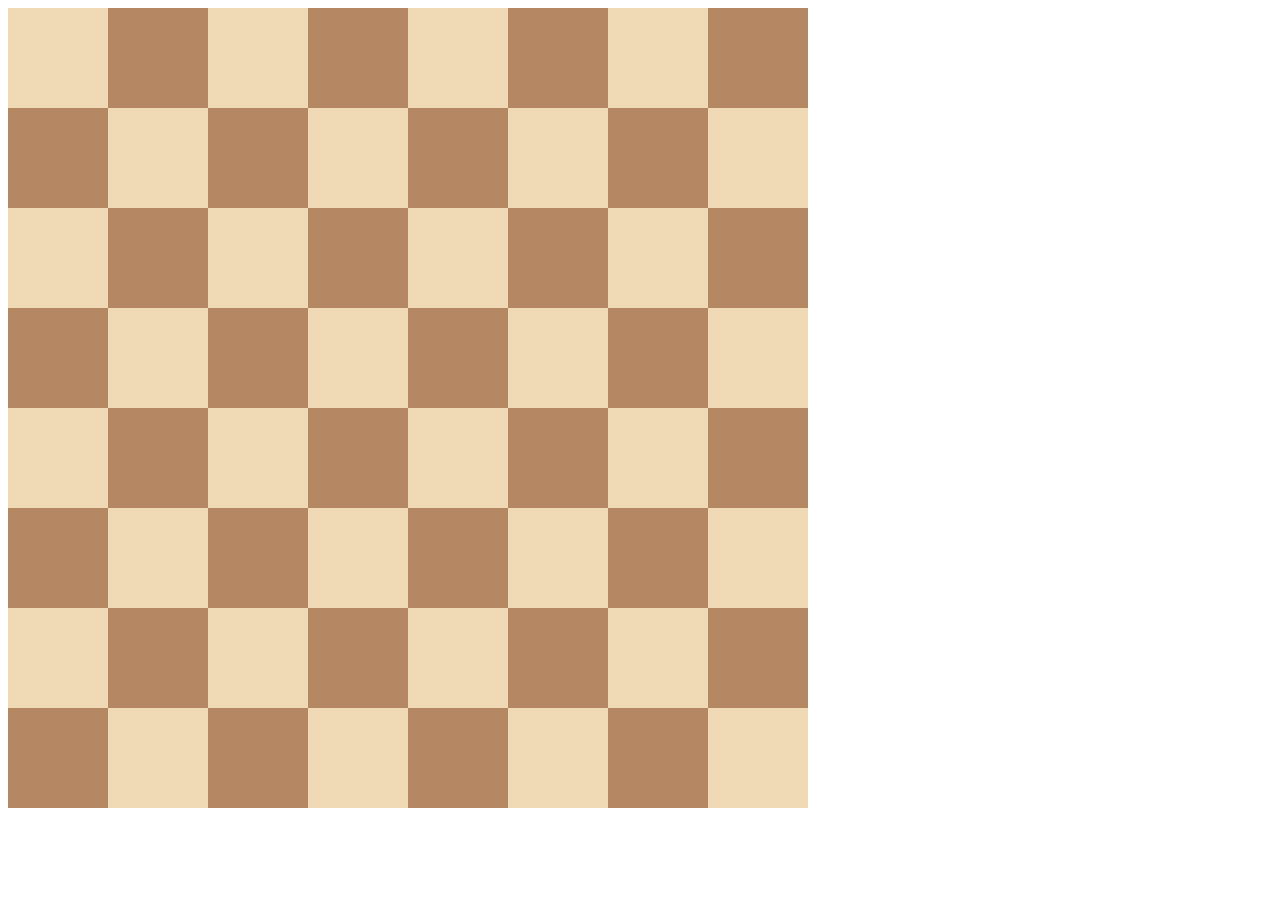
<file: 10.0+Display+Grid/10.0 Display Grid/index.html>
<!DOCTYPE html>
<html>

<head>
  <title>Chessboard</title>
  <style>
    /* Write your code here */
    /* Each square should be 100px by 100px */
    /* My colours for white: #f0d9b5, black: #b58863 */

    .container{
      width: 800px;
      display: grid;
      grid-template-columns: 1fr 1fr 1fr 1fr 1fr 1fr 1fr 1fr;
      grid-template-rows: 1fr 1fr 1fr 1fr 1fr 1fr 1fr 1fr;
    }

    .white{
      height: 100px;
      width: 100px;
      background-color: #f0d9b5;
    }

    .black{
      height: 100px;
      width: 100px;
      background-color:#b58863;
    }
  </style>
</head>

<body>
  <div class="container">
    <div class="white"></div>
    <div class="black"></div>
    <div class="white"></div>
    <div class="black"></div>
    <div class="white"></div>
    <div class="black"></div>
    <div class="white"></div>
    <div class="black"></div>
    <div class="black"></div>
    <div class="white"></div>
    <div class="black"></div>
    <div class="white"></div>
    <div class="black"></div>
    <div class="white"></div>
    <div class="black"></div>
    <div class="white"></div>
    <div class="white"></div>
    <div class="black"></div>
    <div class="white"></div>
    <div class="black"></div>
    <div class="white"></div>
    <div class="black"></div>
    <div class="white"></div>
    <div class="black"></div>
    <div class="black"></div>
    <div class="white"></div>
    <div class="black"></div>
    <div class="white"></div>
    <div class="black"></div>
    <div class="white"></div>
    <div class="black"></div>
    <div class="white"></div>
    <div class="white"></div>
    <div class="black"></div>
    <div class="white"></div>
    <div class="black"></div>
    <div class="white"></div>
    <div class="black"></div>
    <div class="white"></div>
    <div class="black"></div>
    <div class="black"></div>
    <div class="white"></div>
    <div class="black"></div>
    <div class="white"></div>
    <div class="black"></div>
    <div class="white"></div>
    <div class="black"></div>
    <div class="white"></div>
    <div class="white"></div>
    <div class="black"></div>
    <div class="white"></div>
    <div class="black"></div>
    <div class="white"></div>
    <div class="black"></div>
    <div class="white"></div>
    <div class="black"></div>
    <div class="black"></div>
    <div class="white"></div>
    <div class="black"></div>
    <div class="white"></div>
    <div class="black"></div>
    <div class="white"></div>
    <div class="black"></div>
    <div class="white"></div>
  </div>
</body>

</html>
</file>
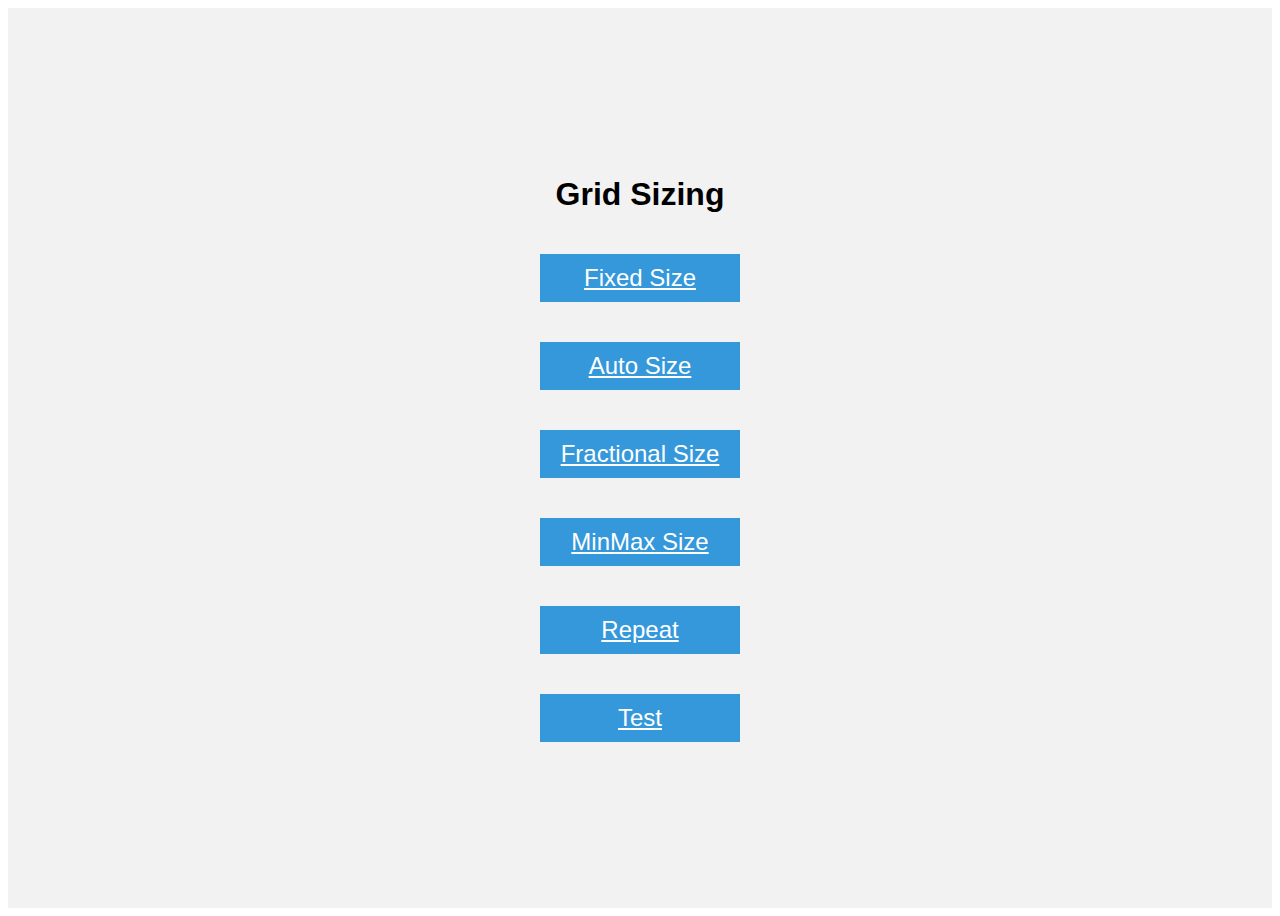
<file: 10.1+Grid+Sizing/10.1 Grid Sizing/index.html>
<!DOCTYPE html>
<html lang="en">

<head>
  <meta charset="UTF-8">
  <meta name="google" content="notranslate">
  <meta name="viewport" content="width=device-width, initial-scale=1.0">
  <title>Grid Fundamentals</title>
  <style>
    body {
      font-family: sans-serif;
    }

    .container {
      display: flex;
      justify-content: center;
      align-items: center;
      flex-direction: column;
      height: 100vh;
      background-color: #f2f2f2;
    }

    .item {
      width: 200px;
      margin: 20px;
      background-color: #3498db;
      color: #fff;
      text-align: center;
      line-height: 2;
      font-size: 24px;
    }
  </style>
</head>

<body>
  <div class="container">
    <h1>Grid Sizing</h1>
    <a class="item" href="./fixed-size.html">Fixed Size</a>
    <a class="item" href="./auto-size.html">Auto Size</a>
    <a class="item" href="./fractional-size.html">Fractional Size</a>
    <a class="item" href="./minmax-size.html">MinMax Size</a>
    <a class="item" href="./repeat.html">Repeat</a>
    <a class="item" href="./test.html">Test</a>


  </div>
</body>

</html>
</file>
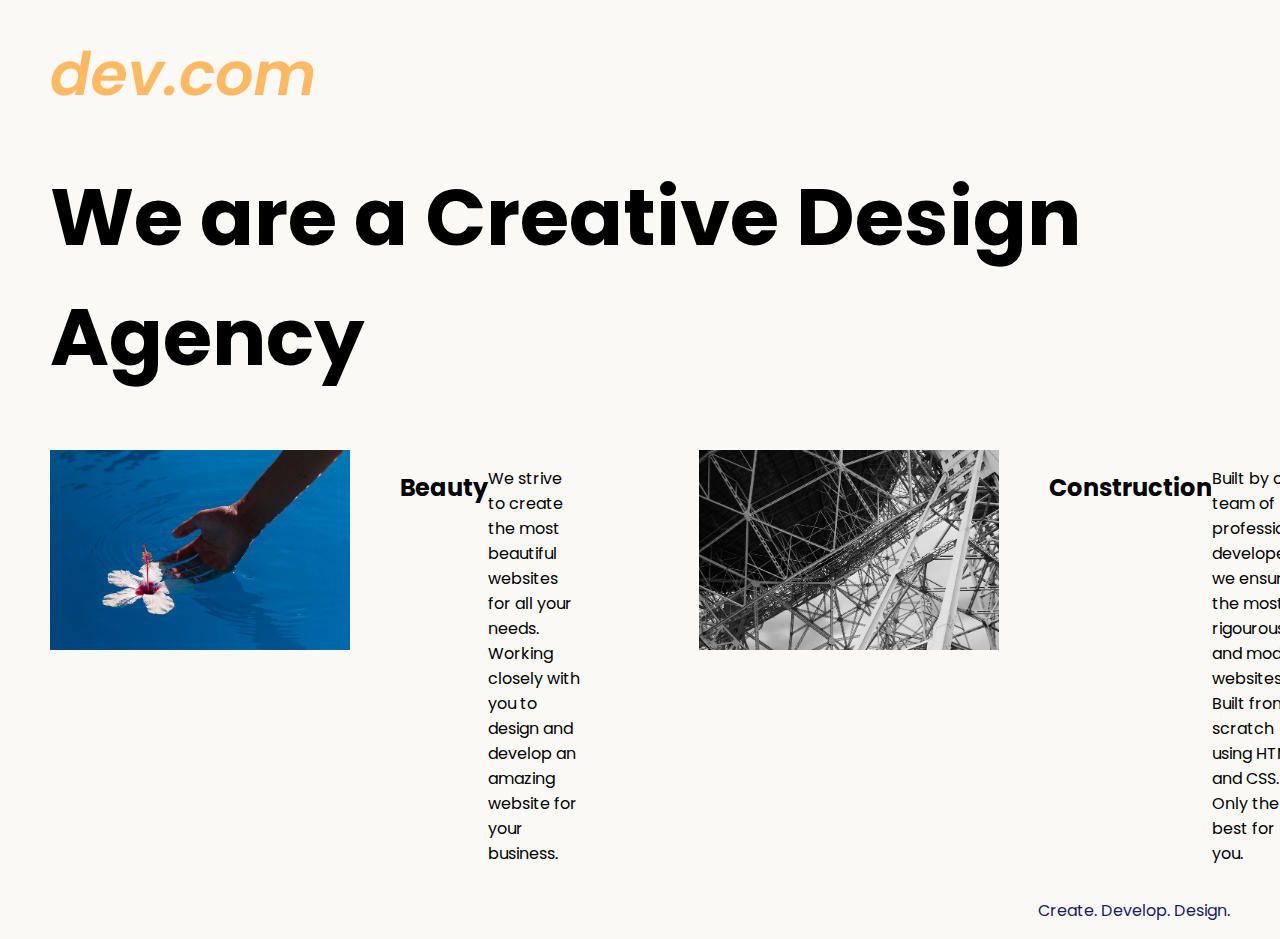
<file: 8.4+Web+Design+Agency+Project/8.4 Web Design Agency Project/index.html>
<!DOCTYPE html>
<html lang="en">

<head>
  <meta charset="UTF-8">
  <meta name="viewport" content="width=device-width, initial-scale=1.0">
  <title>Agency</title>
  <link rel="stylesheet" href="./style.css">
  <link rel="preconnect" href="https://fonts.googleapis.com">
  <link rel="preconnect" href="https://fonts.gstatic.com" crossorigin>
  <link href="https://fonts.googleapis.com/css2?family=Poppins:wght@400;700&display=swap" rel="stylesheet">
</head>

<body>
  <div class="main">
    <img class="logo" src="./assets/images/logo.png" alt="logo">
    <h1>We are a Creative Design Agency</h1>
    <div class="left card"><img class="tile-image" src="./assets/images/beautiful.jpg" alt="hand and flower in water">
      <h2 class="card-title">Beauty</h2>
      <p class="card-text">We strive to create the most beautiful websites for all your needs. Working closely with you
        to
        design and
        develop an amazing website for your business.</p>
    </div>

    <div class="right card"><img class="tile-image" src="./assets/images/construction.jpg" alt="metal structure">
      <h2 class="card-title">Construction</h2>
      <p>Built by our team of professional developers, we ensure the most rigourous and modern websites. Built from
        scratch using HTML and CSS. Only the best for you.</p>
    </div>

  </div>
  <footer>
    <p>Create. Develop. Design.</p>
  </footer>
</body>

</html>
</file>
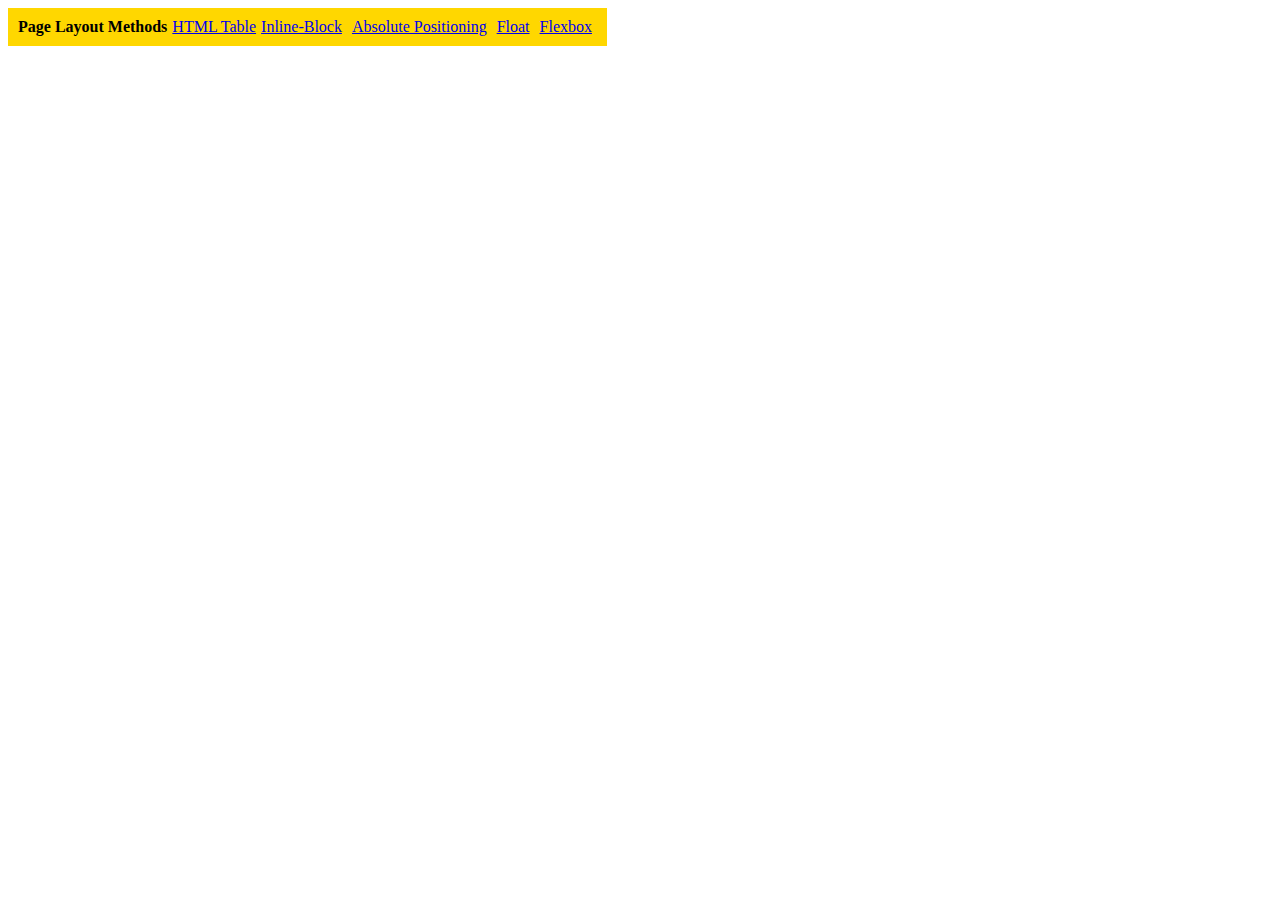
<file: 9.0+Display+Flex/9.0 Display Flex/index.html>
<!DOCTYPE html>
<html lang="en">

<head>
  <meta charset="UTF-8">
  <meta name="viewport" content="width=device-width, initial-scale=1.0">
  <title>Column Layout Methods</title>
  <style>
    p {
      padding: 0;
      margin: 0;
      font-weight: 700;
    }

    li {
      list-style: none;
    }

    .container {
      padding: 10px;
      background-color: gold;
      display: inline-flex;
      gap: 5px;
    }

  </style>
</head>

<body>
  <div class="container">
    <p>Page Layout Methods</p>

    <li><a href="./html-table.html">HTML Table</a></li>
    <li><a href="./inline-block.html">Inline-Block</li>
    <li><a href="./absolute-position.html">Absolute Positioning</li>
    <li><a href="./float.html">Float</li>
    <li><a href="./flex.html">Flexbox</li>

  </div>
</body>

</html>
</file>
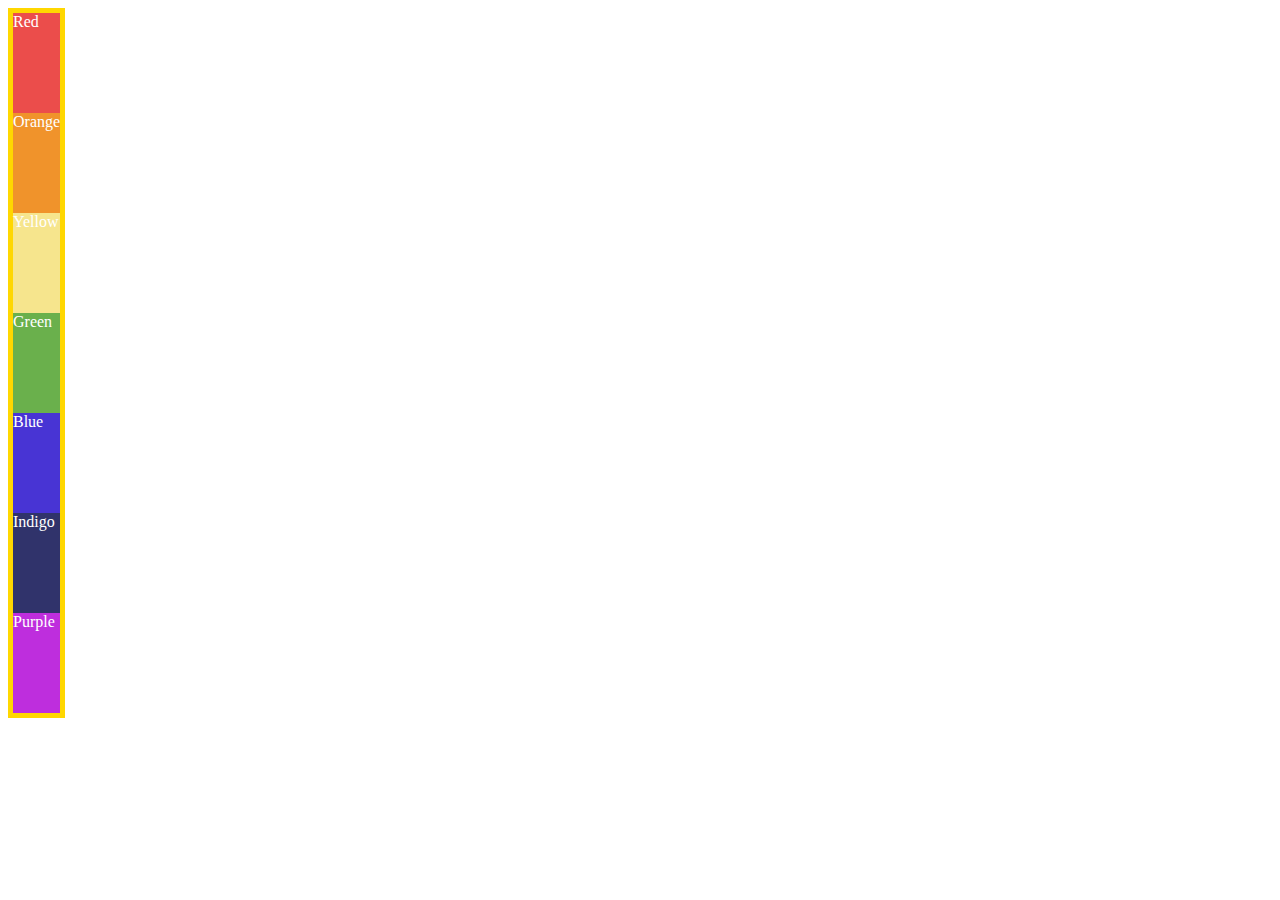
<file: 9.1+Flex+Direction/9.1 Flex Direction/index.html>
<!DOCTYPE html>
<html lang="en">

<head>
  <meta charset="UTF-8">
  <meta name="viewport" content="width=device-width, initial-scale=1.0">
  <title>Flex Direction</title>
  <!-- HINT:
  https://developer.mozilla.org/en-US/docs/Web/CSS/Universal_selectors
  https://developer.mozilla.org/en-US/docs/Learn/CSS/Building_blocks/Selectors/Combinators 
  -->
  <style>
    .container {
      color: white;
      border: 5px solid gold;
      display: inline-flex;
      flex-direction: column;
      
    }

    /*
Select all the elements that are the direct
children of the .container class.
    */
    .container > *{
      flex-basis: 100px;
    }

    .red {background-color: #eb4d4b;}
    .orange {background-color: #f0932b;}
    .yellow {background-color: #f6e58d;}
    .green {background-color: #6ab04c;}
    .blue {background-color: #4834d4;}
    .indigo {background-color: #30336b;}
    .purple {background-color: #be2edd;}
  </style>
</head>

<body>
  <div class="container">
    <div class="red">Red</div>
    <div class="orange">Orange</div>
    <div class="yellow">Yellow</div>
    <div class="green">Green</div>
    <div class="blue">Blue</div>
    <div class="indigo">Indigo</div>
    <div class="purple">Purple</div>
  </div>
  
</body>

</html>
</file>
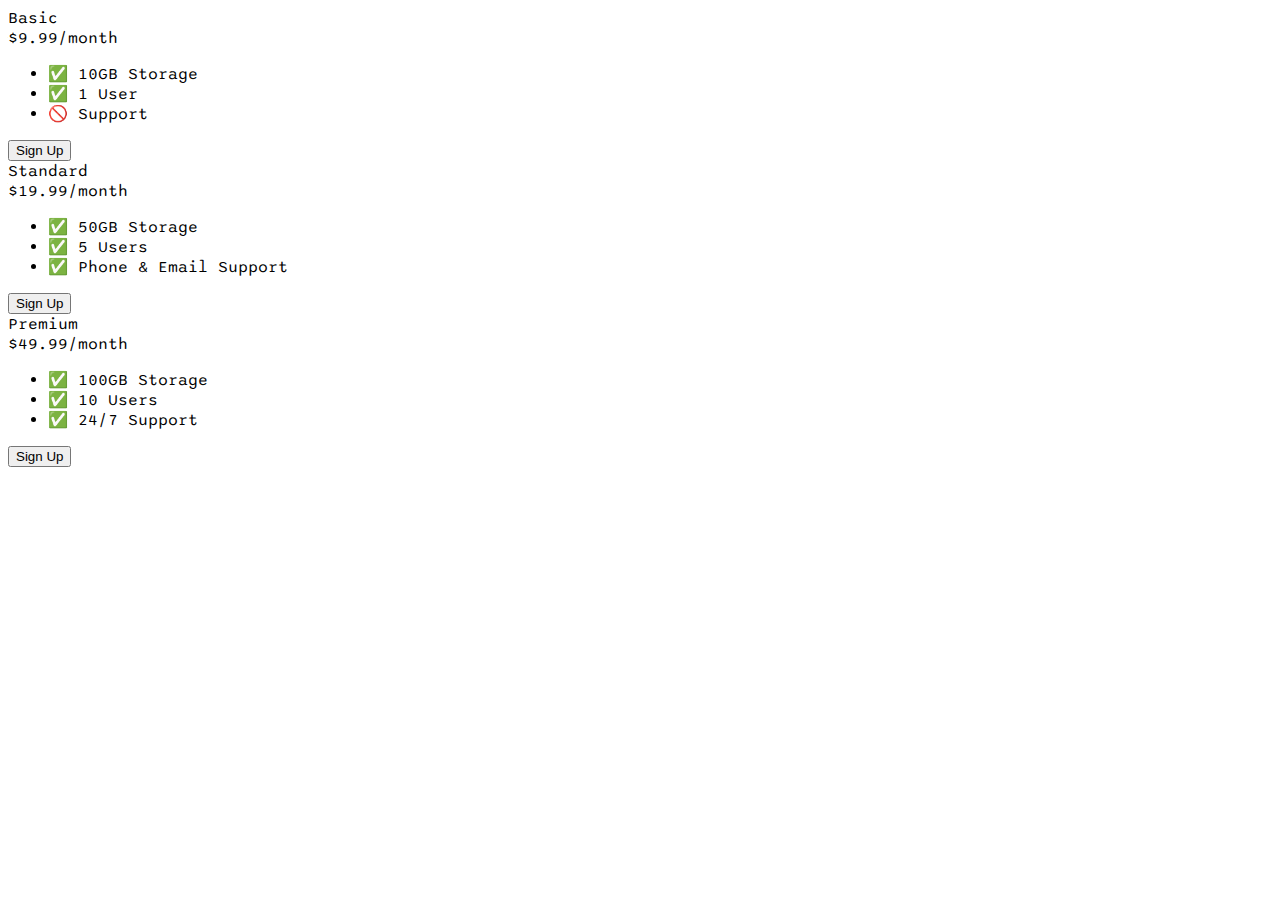
<file: 9.4+Flexbox+Pricing+Table+Project/9.4 Flexbox Pricing Table Project/index.html>
<!DOCTYPE html>
<html>

<head>
  <title>Flexbox Pricing Table</title>
  <link rel="preconnect" href="https://fonts.googleapis.com">
  <link rel="preconnect" href="https://fonts.gstatic.com" crossorigin>
  <link href="https://fonts.googleapis.com/css2?family=Sono:wght@400;700&display=swap" rel="stylesheet">
  <style>
    body {
      font-family: 'Sono', sans-serif;
    }

    /* Hint: What can you do with a media query and flexbox? */
    @media (max-width: 1250px) {
      
    }
  </style>
</head>

<body>
  <div class="pricing-container">
    <div class="pricing-plan">
      <div class="plan-title">Basic</div>
      <div class="plan-price">$9.99/month</div>
      <ul class="plan-features">
        <li>✅ 10GB Storage</li>
        <li>✅ 1 User</li>
        <li>🚫 Support</li>
      </ul>
      <button class="plan-button">Sign Up</a>
    </div>
    <div class="pricing-plan">
      <div class="plan-title">Standard</div>
      <div class="plan-price">$19.99/month</div>
      <ul class="plan-features">
        <li>✅ 50GB Storage</li>
        <li>✅ 5 Users</li>
        <li>✅ Phone &amp; Email Support</li>
      </ul>
      <button class="plan-button">Sign Up</a>
    </div>
    <div class="pricing-plan">
      <div class="plan-title">Premium</div>
      <div class="plan-price">$49.99/month</div>
      <ul class="plan-features">
        <li>✅ 100GB Storage</li>
        <li>✅ 10 Users</li>
        <li>✅ 24/7 Support</li>
      </ul>
      <button class="plan-button">Sign Up</a>
    </div>
  </div>

</body>

</html>
</file>
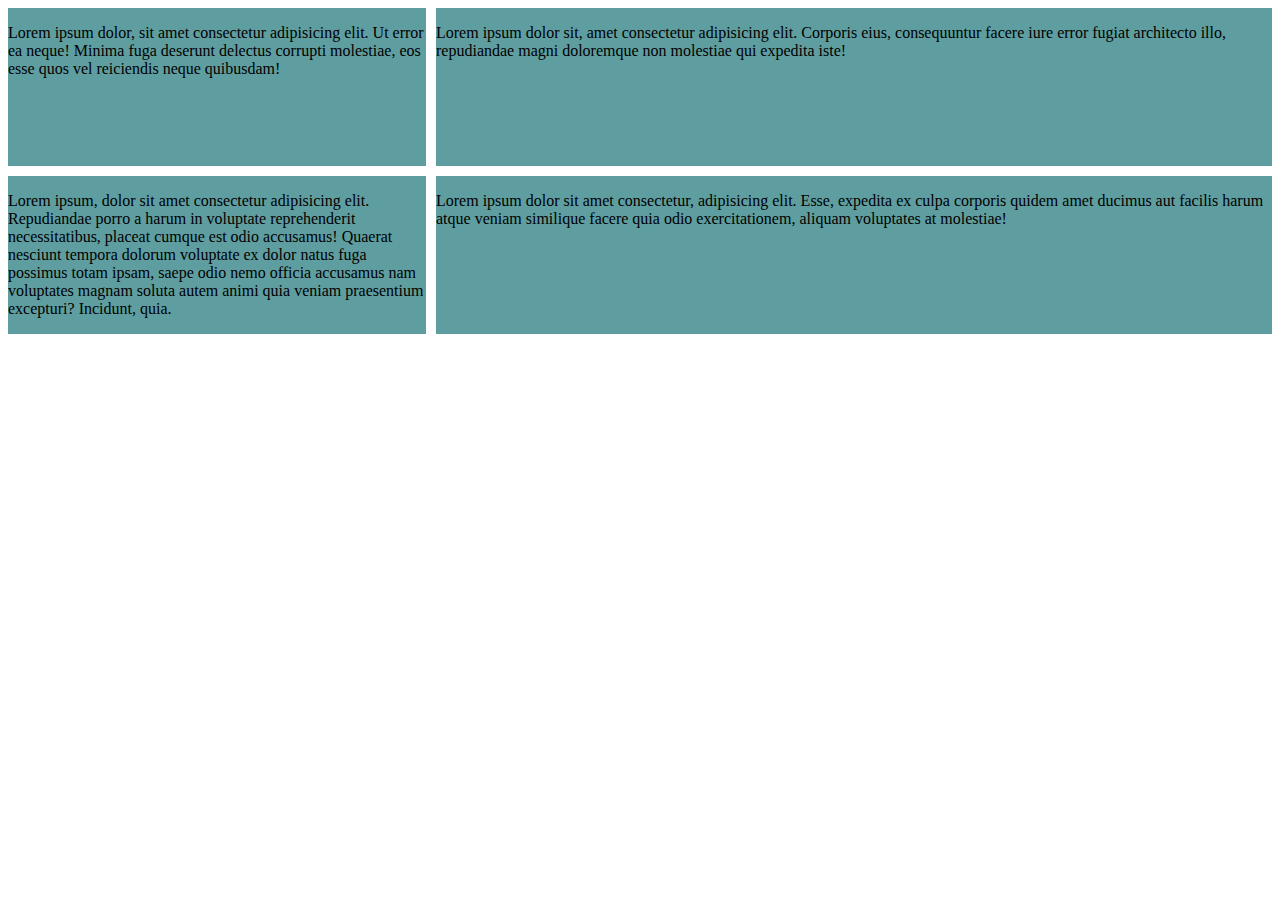
<file: 10.0+Display+Grid/10.0 Display Grid/example.html>
<!DOCTYPE html>
<html>

<head>
  <title>CSS Grid vs Flexbox</title>
  <style>
    .container {
      display: grid;
      grid-template-columns: 1fr 2fr;
      grid-template-rows: 1fr 1fr;
      gap: 10px
    }

    .container>* {
      background-color: cadetblue;
    }
  </style>
</head>

<body>
  <div class="container">
    <div class="one">
      <p>Lorem ipsum dolor, sit amet consectetur adipisicing elit. Ut error ea neque! Minima fuga deserunt delectus
        corrupti molestiae, eos esse quos vel reiciendis neque quibusdam!</p>
    </div>
    <div class="two">
      <p>Lorem ipsum dolor sit, amet consectetur adipisicing elit. Corporis eius, consequuntur facere iure error fugiat
        architecto illo, repudiandae magni doloremque non molestiae qui expedita iste!</p>
    </div>
    <div class="three">
      <p>Lorem ipsum, dolor sit amet consectetur adipisicing elit. Repudiandae porro a harum in voluptate reprehenderit
        necessitatibus, placeat cumque est odio accusamus! Quaerat nesciunt tempora dolorum voluptate ex dolor natus
        fuga possimus totam ipsam, saepe odio nemo officia accusamus nam voluptates magnam soluta autem animi quia
        veniam praesentium excepturi? Incidunt, quia.</p>
    </div>
    <div>
      <p>Lorem ipsum dolor sit amet consectetur, adipisicing elit. Esse, expedita ex culpa corporis quidem amet ducimus
        aut facilis harum atque veniam similique facere quia odio exercitationem, aliquam voluptates at molestiae!</p>
    </div>
  </div>

</body>

</html>
</file>
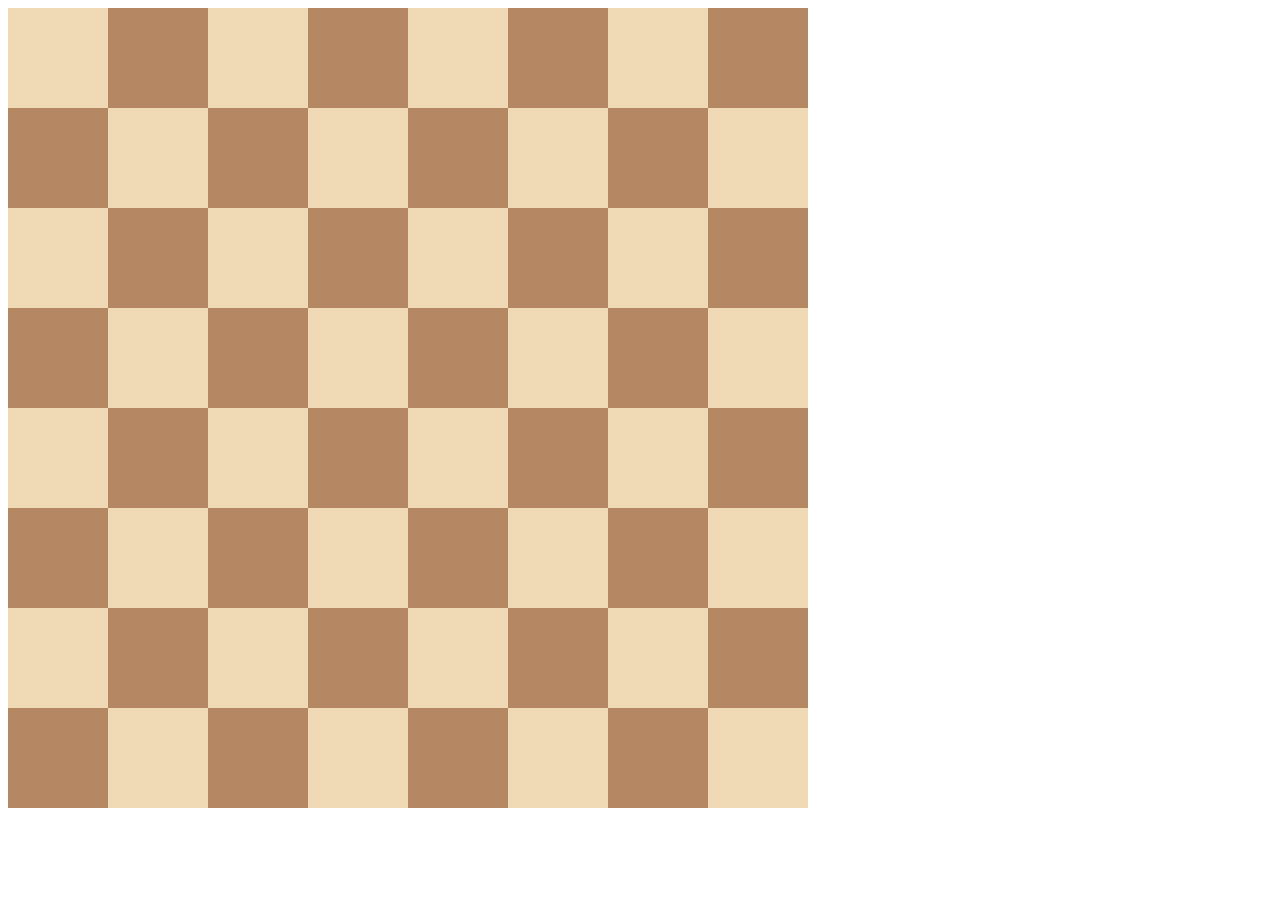
<file: 10.0+Display+Grid/10.0 Display Grid/solution.html>
<!DOCTYPE html>
<html>

<head>
  <title>Chessboard</title>
  <style>
    .container {
      width: 800px;
      display: grid;
      grid-template-columns: 1fr 1fr 1fr 1fr 1fr 1fr 1fr 1fr;
      grid-template-rows: 1fr 1fr 1fr 1fr 1fr 1fr 1fr 1fr;
    }

    .white {
      height: 100px;
      width: 100px;
      background-color: #f0d9b5;
    }

    .black {
      height: 100px;
      width: 100px;
      background-color: #b58863;
    }
  </style>
</head>

<body>
  <div class="container">
    <div class="white"></div>
    <div class="black"></div>
    <div class="white"></div>
    <div class="black"></div>
    <div class="white"></div>
    <div class="black"></div>
    <div class="white"></div>
    <div class="black"></div>
    <div class="black"></div>
    <div class="white"></div>
    <div class="black"></div>
    <div class="white"></div>
    <div class="black"></div>
    <div class="white"></div>
    <div class="black"></div>
    <div class="white"></div>
    <div class="white"></div>
    <div class="black"></div>
    <div class="white"></div>
    <div class="black"></div>
    <div class="white"></div>
    <div class="black"></div>
    <div class="white"></div>
    <div class="black"></div>
    <div class="black"></div>
    <div class="white"></div>
    <div class="black"></div>
    <div class="white"></div>
    <div class="black"></div>
    <div class="white"></div>
    <div class="black"></div>
    <div class="white"></div>
    <div class="white"></div>
    <div class="black"></div>
    <div class="white"></div>
    <div class="black"></div>
    <div class="white"></div>
    <div class="black"></div>
    <div class="white"></div>
    <div class="black"></div>
    <div class="black"></div>
    <div class="white"></div>
    <div class="black"></div>
    <div class="white"></div>
    <div class="black"></div>
    <div class="white"></div>
    <div class="black"></div>
    <div class="white"></div>
    <div class="white"></div>
    <div class="black"></div>
    <div class="white"></div>
    <div class="black"></div>
    <div class="white"></div>
    <div class="black"></div>
    <div class="white"></div>
    <div class="black"></div>
    <div class="black"></div>
    <div class="white"></div>
    <div class="black"></div>
    <div class="white"></div>
    <div class="black"></div>
    <div class="white"></div>
    <div class="black"></div>
    <div class="white"></div>
  </div>
</body>

</html>
</file>
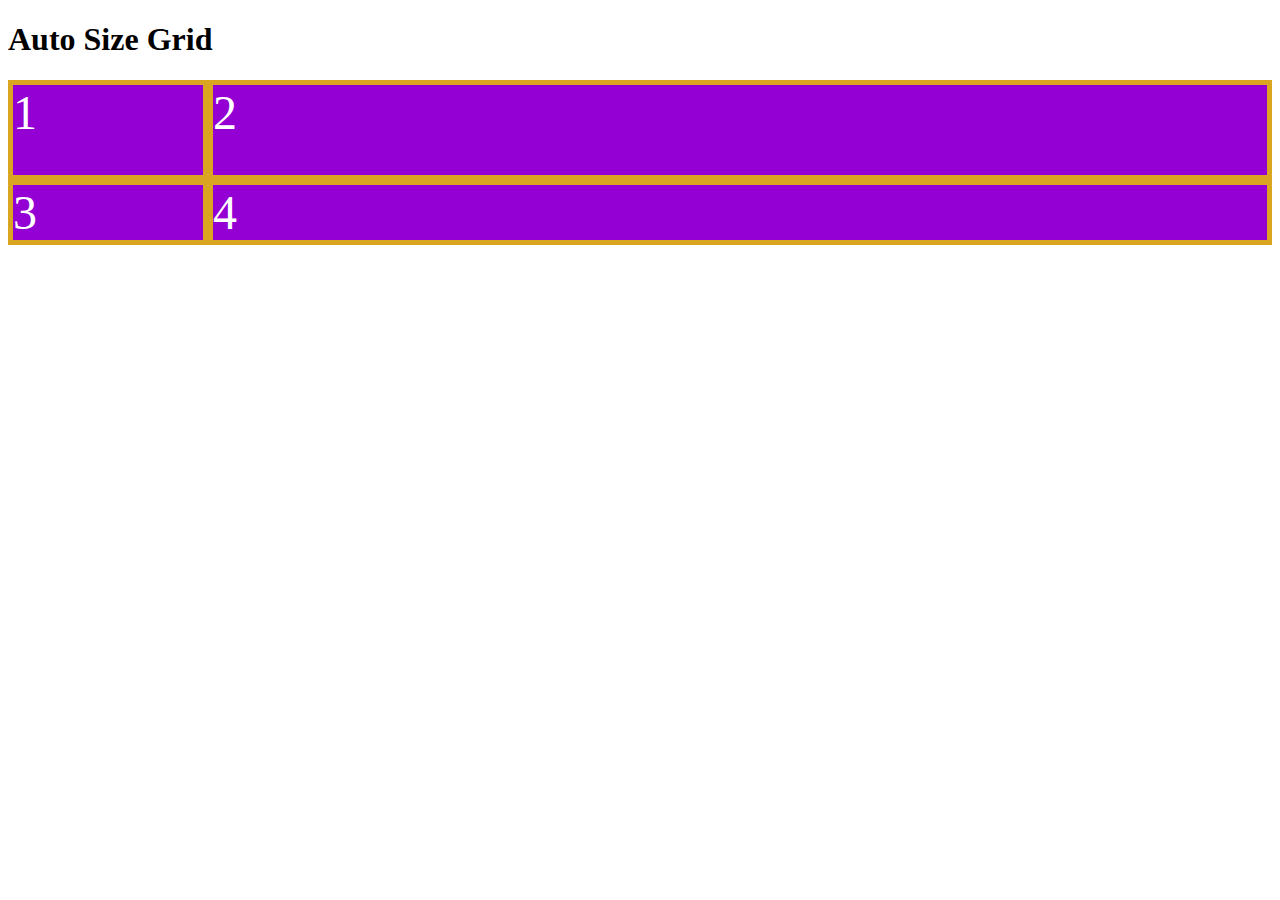
<file: 10.1+Grid+Sizing/10.1 Grid Sizing/auto-size.html>
<!DOCTYPE html>
<html lang="en">

<head>
  <meta charset="UTF-8">
  <meta name="viewport" content="width=device-width, initial-scale=1.0">
  <title>Auto Size Grid</title>
  <style>
    .grid-container {
      display: grid;
      grid-template-rows: 100px auto;
      grid-template-columns: 200px auto;
    }

    .grid-item {
      font-size: 3rem;
      background-color: darkviolet;
      border: 5px solid goldenrod;
      color: white;
    }
  </style>
</head>

<body>
  <h1>Auto Size Grid</h1>
  <div class="grid-container">
    <div class="grid-item">1</div>
    <div class="grid-item">2</div>
    <div class="grid-item">3</div>
    <div class="grid-item">4</div>
  </div>
</body>

</html>
</file>
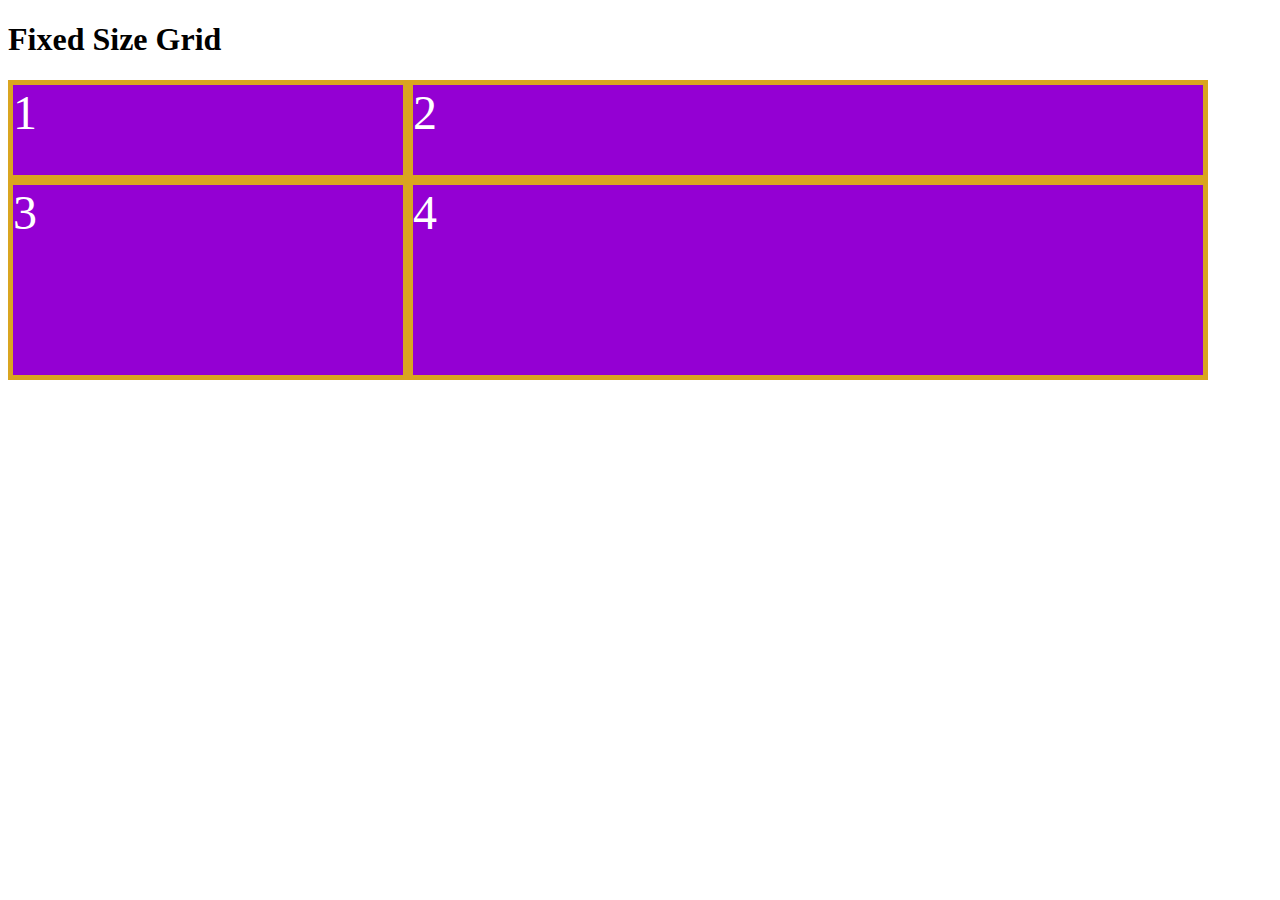
<file: 10.1+Grid+Sizing/10.1 Grid Sizing/fixed-size.html>
<!DOCTYPE html>
<html lang="en">

<head>
  <meta charset="UTF-8">
  <meta name="viewport" content="width=device-width, initial-scale=1.0">
  <title>Fixed Size Grid</title>
  <style>

    .grid-container {
      display: grid;
      grid-template-rows: 100px 200px;
      grid-template-columns: 400px 800px;
    }

    .grid-item {
      font-size: 3rem;
      background-color: darkviolet;
      border: 5px solid goldenrod;
      color: white;
    }
  </style>
</head>

<body>
  <h1>Fixed Size Grid</h1>
  <div class="grid-container">
    <div class="grid-item">1</div>
    <div class="grid-item">2</div>
    <div class="grid-item">3</div>
    <div class="grid-item">4</div>
  </div>
</body>

</html>
</file>
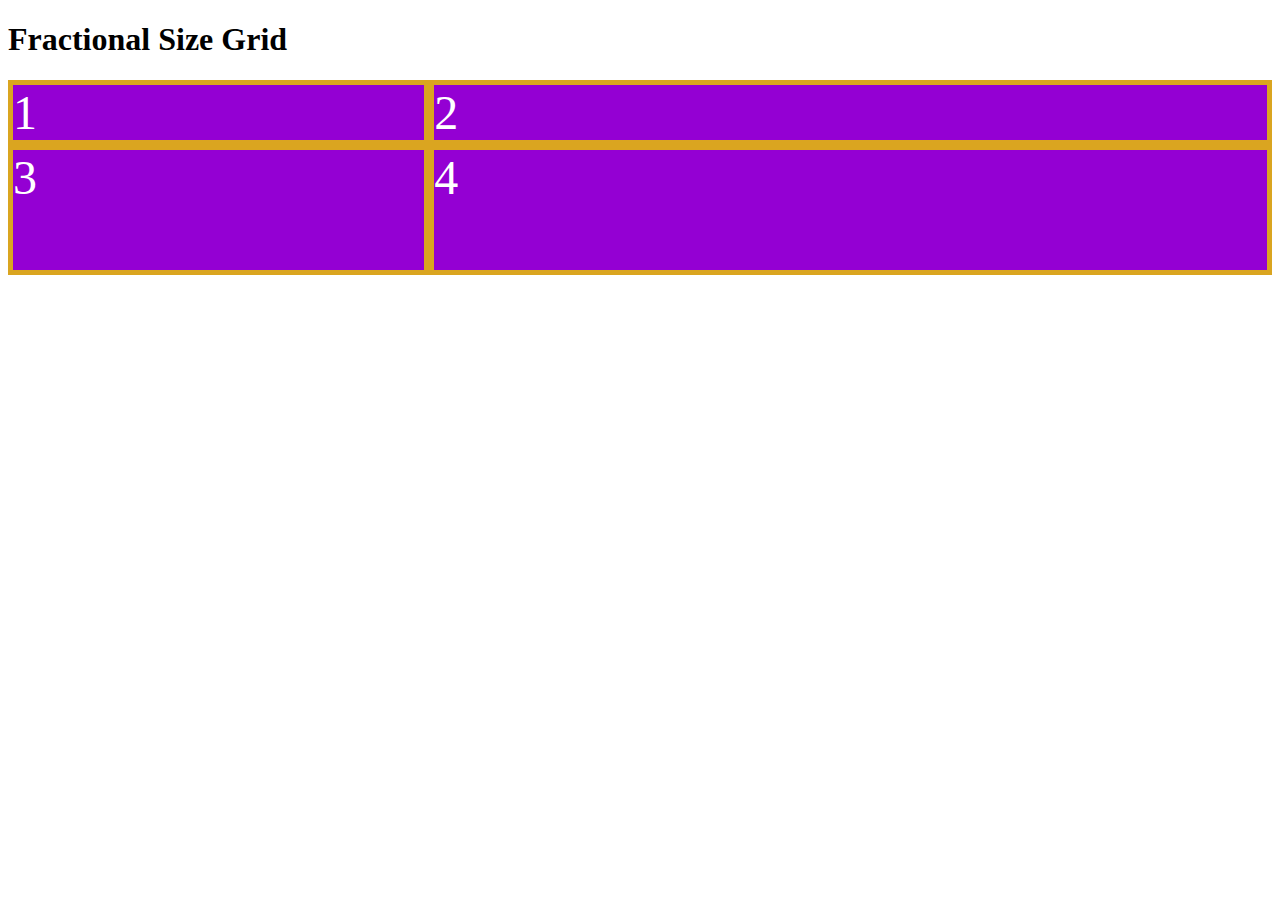
<file: 10.1+Grid+Sizing/10.1 Grid Sizing/fractional-size.html>
<!DOCTYPE html>
<html lang="en">

<head>
  <meta charset="UTF-8">
  <meta name="viewport" content="width=device-width, initial-scale=1.0">
  <title>Fractional Size Grid</title>
  <style>

    .grid-container {
      display: grid;
      grid-template-rows: 1fr 2fr;
      grid-template-columns: 1fr 2fr;
    }

    .grid-item {
      font-size: 3rem;
      background-color: darkviolet;
      border: 5px solid goldenrod;
      color: white;
    }
  </style>
</head>

<body>
  <h1>Fractional Size Grid</h1>
  <div class="grid-container">
    <div class="grid-item">1</div>
    <div class="grid-item">2</div>
    <div class="grid-item">3</div>
    <div class="grid-item">4</div>
  </div>
</body>

</html>
</file>
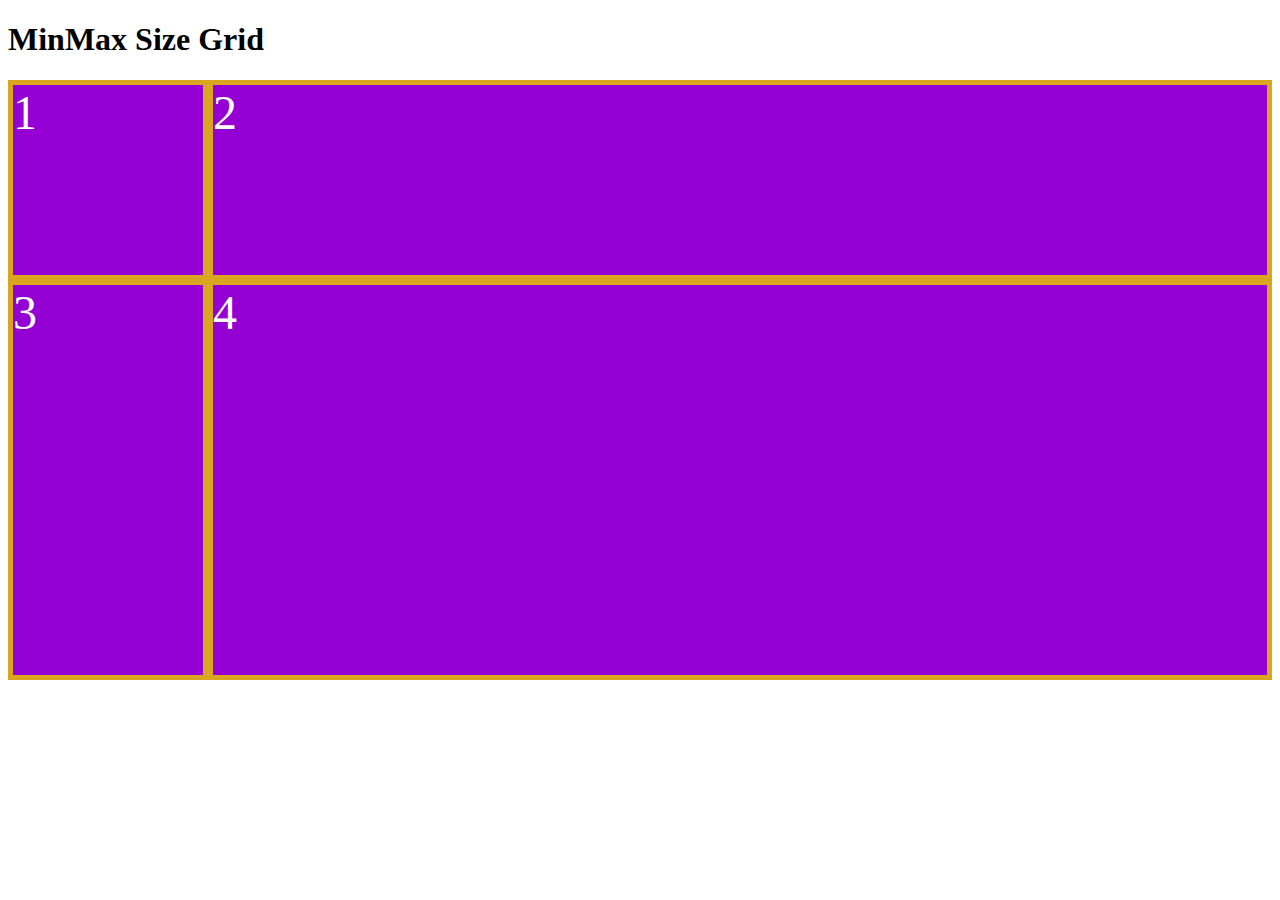
<file: 10.1+Grid+Sizing/10.1 Grid Sizing/minmax-size.html>
<!DOCTYPE html>
<html lang="en">

<head>
  <meta charset="UTF-8">
  <meta name="viewport" content="width=device-width, initial-scale=1.0">
  <title>MizMax Size Grid</title>
  <style>
    .grid-container {
      display: grid;
      grid-template-rows: 200px minmax(400px, 5fr);
      grid-template-columns: 200px minmax(400px, 5fr);
    }

    .grid-item {
      font-size: 3rem;
      background-color: darkviolet;
      border: 5px solid goldenrod;
      color: white;
    }
  </style>
</head>

<body>
  <h1>MinMax Size Grid</h1>
  <div class="grid-container">
    <div class="grid-item">1</div>
    <div class="grid-item">2</div>
    <div class="grid-item">3</div>
    <div class="grid-item">4</div>
  </div>
</body>

</html>
</file>
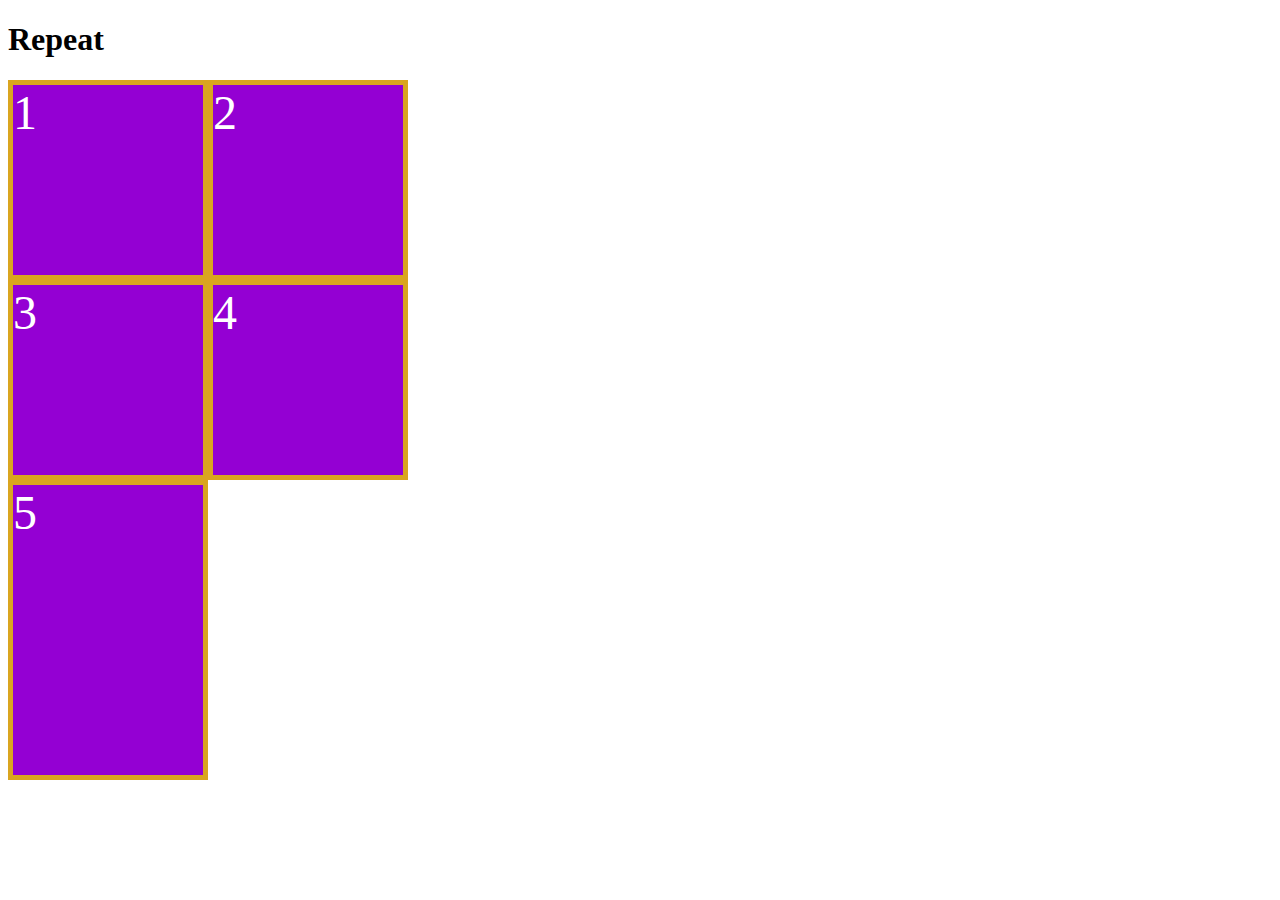
<file: 10.1+Grid+Sizing/10.1 Grid Sizing/repeat.html>
<!DOCTYPE html>
<html lang="en">

<head>
  <meta charset="UTF-8">
  <meta name="viewport" content="width=device-width, initial-scale=1.0">
  <title>Repeat Grid</title>
  <style>
    .grid-container {
      display: grid;
      grid-template-rows: repeat(2, 200px);
      grid-template-columns: repeat(2, 200px);
      grid-auto-rows: 300px;
    }

    .grid-item {
      font-size: 3rem;
      background-color: darkviolet;
      border: 5px solid goldenrod;
      color: white;
    }
  </style>
</head>

<body>
  <h1>Repeat</h1>
  <div class="grid-container">
    <div class="grid-item">1</div>
    <div class="grid-item">2</div>
    <div class="grid-item">3</div>
    <div class="grid-item">4</div>
    <div class="grid-item">5</div>
  </div>
</body>

</html>
</file>
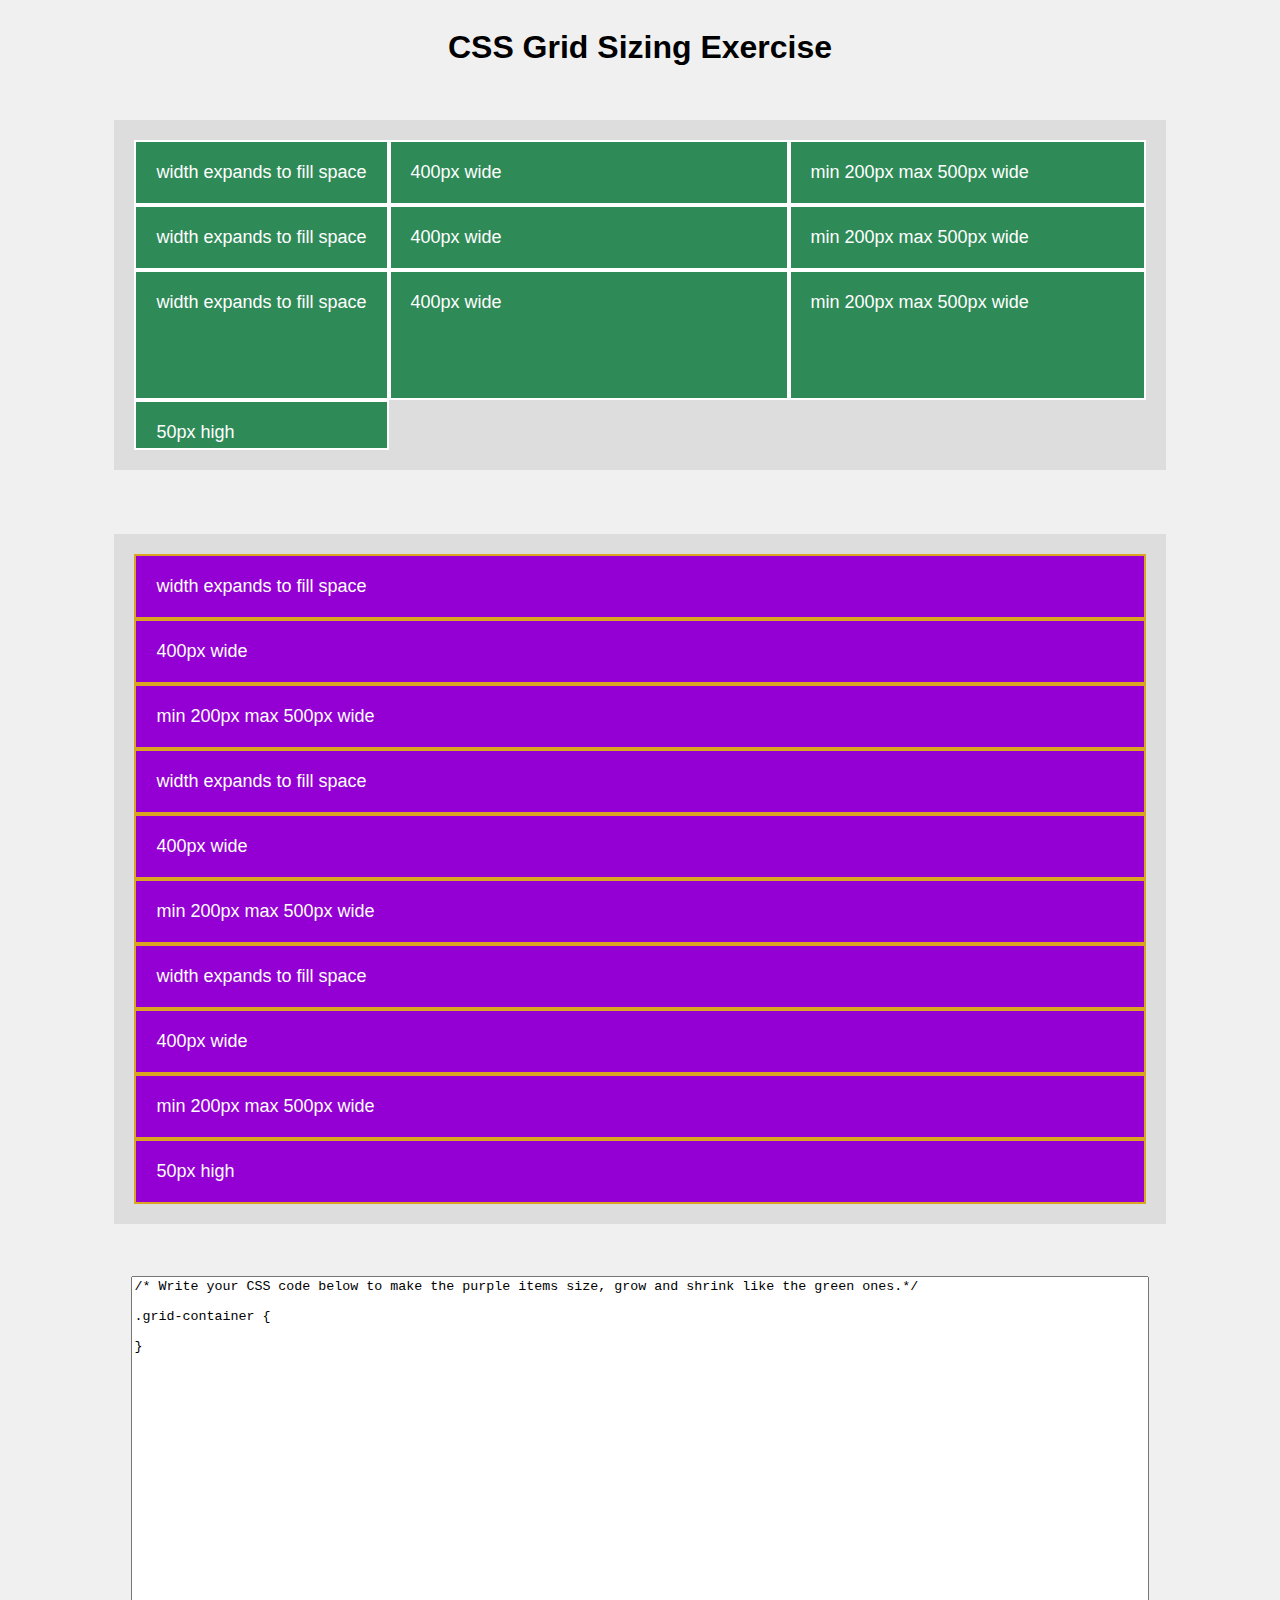
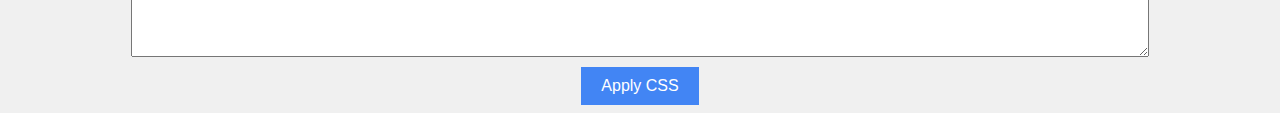
<file: 10.1+Grid+Sizing/10.1 Grid Sizing/test.html>
<!DOCTYPE html>
<html lang="en">

<head>
  <meta charset="UTF-8">
  <meta name="viewport" content="width=device-width, initial-scale=1.0">
  <title>CSS Grid Sizing Exercise</title>
  <style>
    body {
      font-family: Arial, sans-serif;
      display: flex;
      flex-direction: column;
      align-items: center;
      justify-content: start;
      background-color: #f0f0f0;
    }

    textarea {
      width: 80%;
      min-height: 150px;
      margin-top: 20px;
      resize: vertical;
      font-family: monospace;
    }

    button {
      margin-top: 10px;
      padding: 10px 20px;
      background-color: #4285f4;
      color: white;
      font-size: 16px;
      border: none;
      cursor: pointer;
    }

    .parent {
      display: grid;
      grid-template-rows: 1fr 1fr 2fr;
      grid-template-columns: auto 400px minmax(200px, 500px);
      grid-auto-rows: 50px;
      width: 80%;
      background-color: #ddd;
      padding: 20px;
      margin: 2rem;
    }

    .parent>* {
      background-color: seagreen;
      color: white;
      font-size: 18px;
      padding: 20px;
      border: 2px solid white;
    }

    .grid-container {
      width: 80%;
      background-color: #ddd;
      padding: 20px;
      margin: 2rem;
    }

    .grid-item {
      background-color: darkviolet;
      color: white;
      font-size: 18px;
      padding: 20px;
      border: 2px solid goldenrod;
    }
  </style>
</head>

<body>
  <h1>CSS Grid Sizing Exercise</h1>
  <div class="parent">
    <div class="child">width expands to fill space</div>
    <div class="child">400px wide</div>
    <div class="child">min 200px max 500px wide</div>
    <div class="child">width expands to fill space</div>
    <div class="child">400px wide</div>
    <div class="child">min 200px max 500px wide</div>
    <div class="child">width expands to fill space</div>
    <div class="child">400px wide</div>
    <div class="child">min 200px max 500px wide</div>
    <div class="child">50px high</div>
  </div>
  <div class="grid-container" id="container">
    <div class="grid-item">width expands to fill space</div>
    <div class="grid-item">400px wide</div>
    <div class="grid-item">min 200px max 500px wide</div>
    <div class="grid-item">width expands to fill space</div>
    <div class="grid-item">400px wide</div>
    <div class="grid-item">min 200px max 500px wide</div>
    <div class="grid-item">width expands to fill space</div>
    <div class="grid-item">400px wide</div>
    <div class="grid-item">min 200px max 500px wide</div>
    <div class="grid-item">50px high</div>
  </div>
  <textarea id="user-css" placeholder="Write your CSS code here..." rows="25">
/* Write your CSS code below to make the purple items size, grow and shrink like the green ones.*/

.grid-container {
 
}
  
  </textarea>
  <button onclick="applyUserCss()">Apply CSS</button>

  <script>
    function applyUserCss() {
      const userCss = document.getElementById('user-css').value;
      const style = document.createElement('style');
      style.innerHTML = userCss;
      document.head.appendChild(style);
    }
  </script>
</body>

</html>
</file>
<file: 8.4+Web+Design+Agency+Project/8.4 Web Design Agency Project/style.css>
body {
  font-family: "Poppins", sans-serif;
  margin: 50px 50px 0 50px;
  background-color: #faf9f6;
  display: flex;
  flex-direction: column;
  min-height: 95vh;
}
.main {
  flex: 1;
}

h1 {
  font-size: 5rem;
}

footer {
  text-align: right;
  color: midnightblue;
}
.card{
  display: flex;
  width: 45%;
}
.right{
  float: right;
}
.left{
  float: left;
}
.tile-image{
  height: 200px;
  float: left;
  margin-right: 50px;
}
</file>
